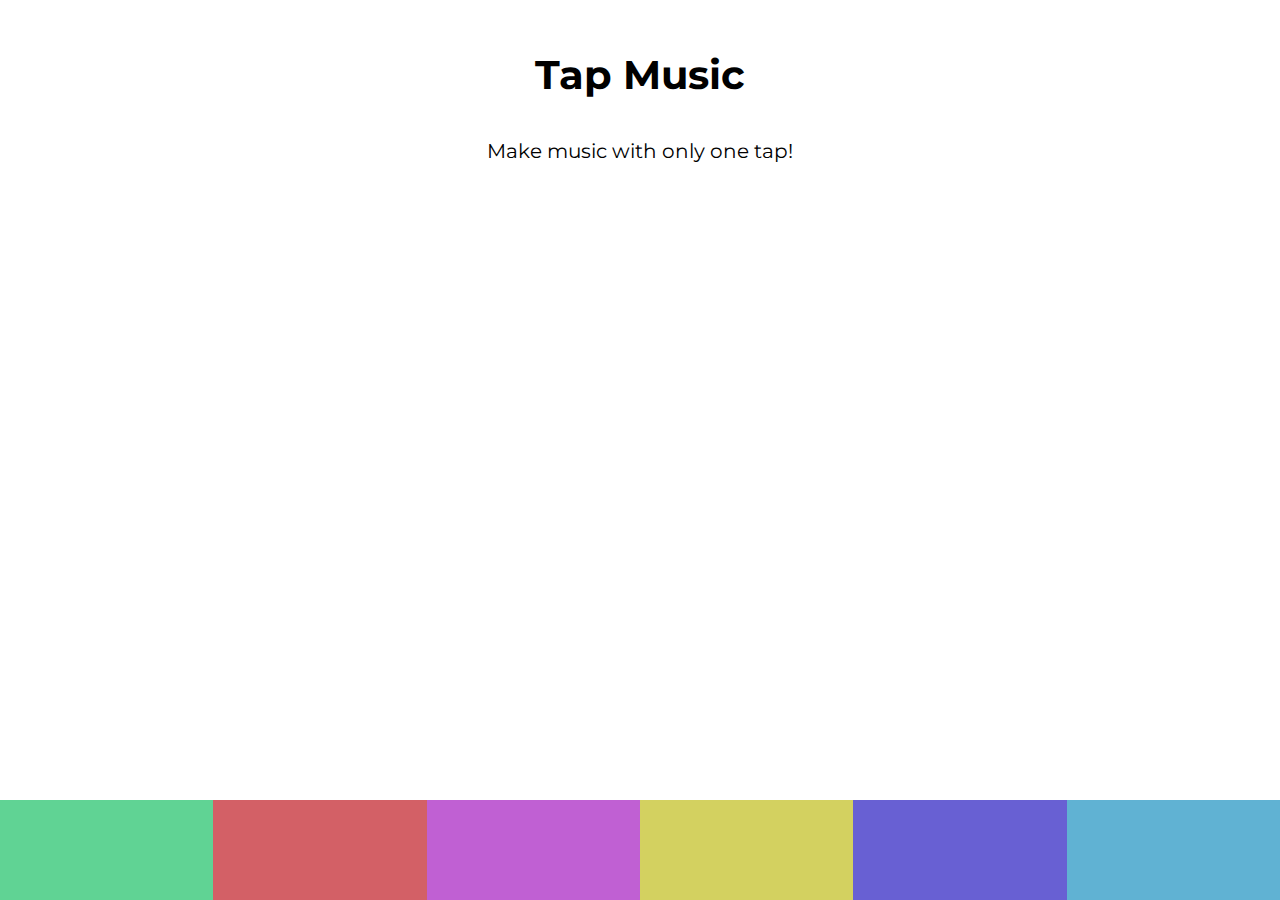
<file: index.html>
<!DOCTYPE html>
<html lang="en">
<head>
    <meta charset="UTF-8">
    <meta name="viewport" content="width=device-width, initial-scale=1.0">
    <meta http-equiv="X-UA-Compatible" content="ie=edge">
    <link href="https://fonts.googleapis.com/css?family=Montserrat&display=swap" rel="stylesheet">
    <link rel="stylesheet" href="./stil.css">
    <title>Summer vibe :)</title>
</head>
<body>
    <div class="app">
        <header>
            <h1>Tap Music</h1>
            <p>Make music with only one tap!</p>
        </header>
     <div class="visual"></div>
     <div class="pads">
         <div class="pad1">
             <audio class="sound" src="./mp3 sounds/fire_bow_sound-mike-koenig.mp3"></audio>
         </div>
         <div class="pad2">
             <audio class="sound" src="./mp3 sounds/ice-cubes-glass-daniel_simon.mp3"></audio>
         </div>
         <div class="pad3">
             <audio class="sound" src="./mp3 sounds/Kid_Laugh-Mike_Koenig-1673908713.mp3"></audio>
         </div>
         <div class="pad4">
             <audio class="sound" src="./mp3 sounds/MP5_SMG-GunGuru-703432894.mp3"></audio>
         </div>
         <div class="pad5">
             <audio class="sound" src="./mp3 sounds/Pew_Pew-DKnight556-1379997159.mp3"></audio>
         </div>
         <div class="pad6">
             <audio class="sound" src="./mp3 sounds/Turkey Gobble-SoundBible.com-123256561.mp3"></audio>
         </div>
     </div>
    </div> <!--za brze kucanje samo .app :)-->
    <script src="./animacija.js"></script>
</body>
</html>
</file>
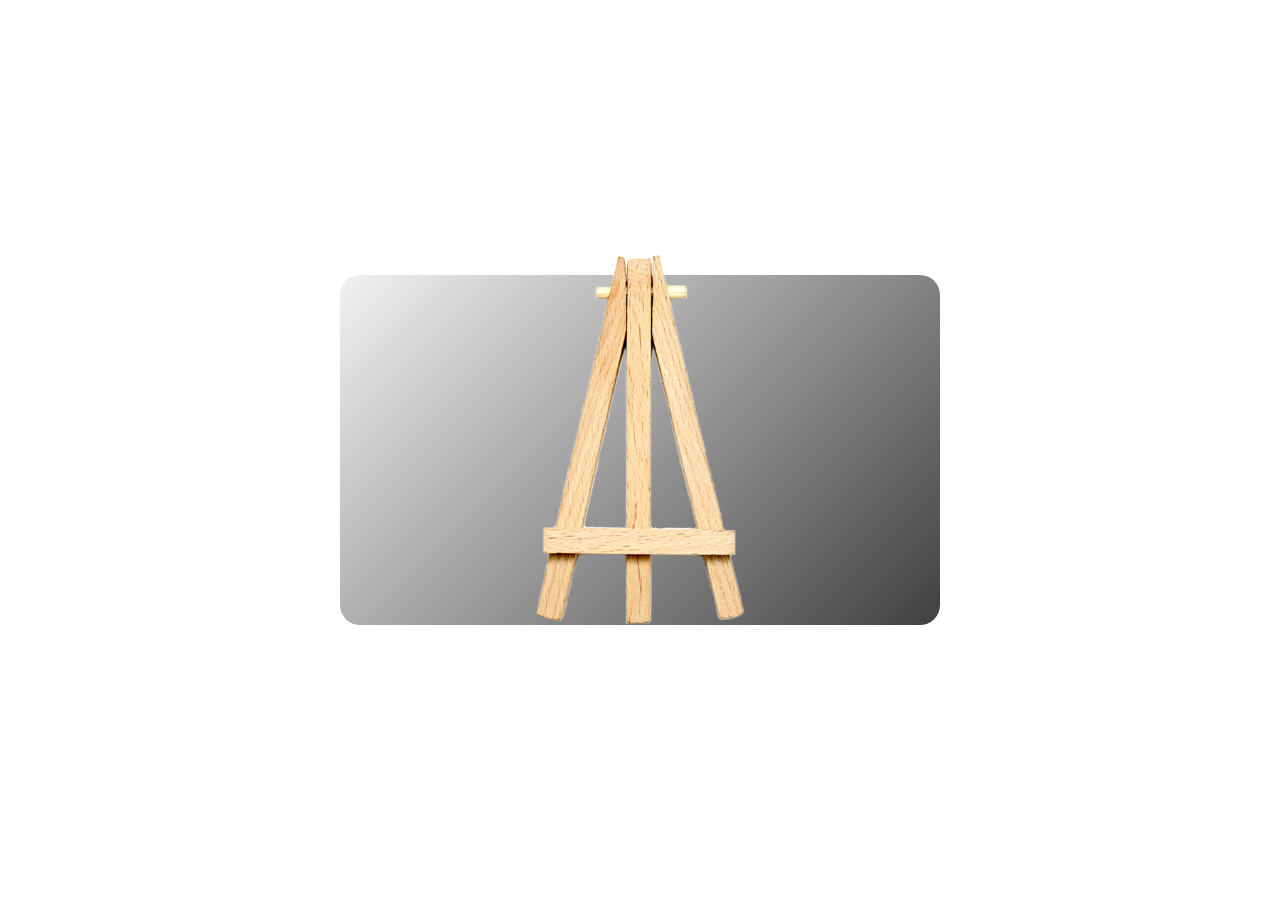
<file: cardDesignForMe/index.html>
<!DOCTYPE html>
<html lang="en">
<head>
    <meta charset="UTF-8">
    <meta name="viewport" content="width=device-width, initial-scale=1.0">
    <link rel="stylesheet" href="./style.css">
    <title>Card Design</title>
</head>
<body>
    <div class="card">
        <div class="content">
            <h2>Stafelaj</h2>
            <p>Veoma dobar izbor! Najbolji koji mozete izabrati! Mnogo kida znaci nema bolji nigde!
                Ni u zemlji, ni u svetu, ni u univezumu. Kad Vam brat kaze :)
            </p>
            <a href="https://www.slikarskipribor.rs/slikarski-materijal-slikarski-stalak-stolni-211-mini">Saznaj Vise</a>
        </div>    
        <img src="./static/stafelaj.png" alt="Nema slike bato :(">
    </div>
</body>
</html>
</file>
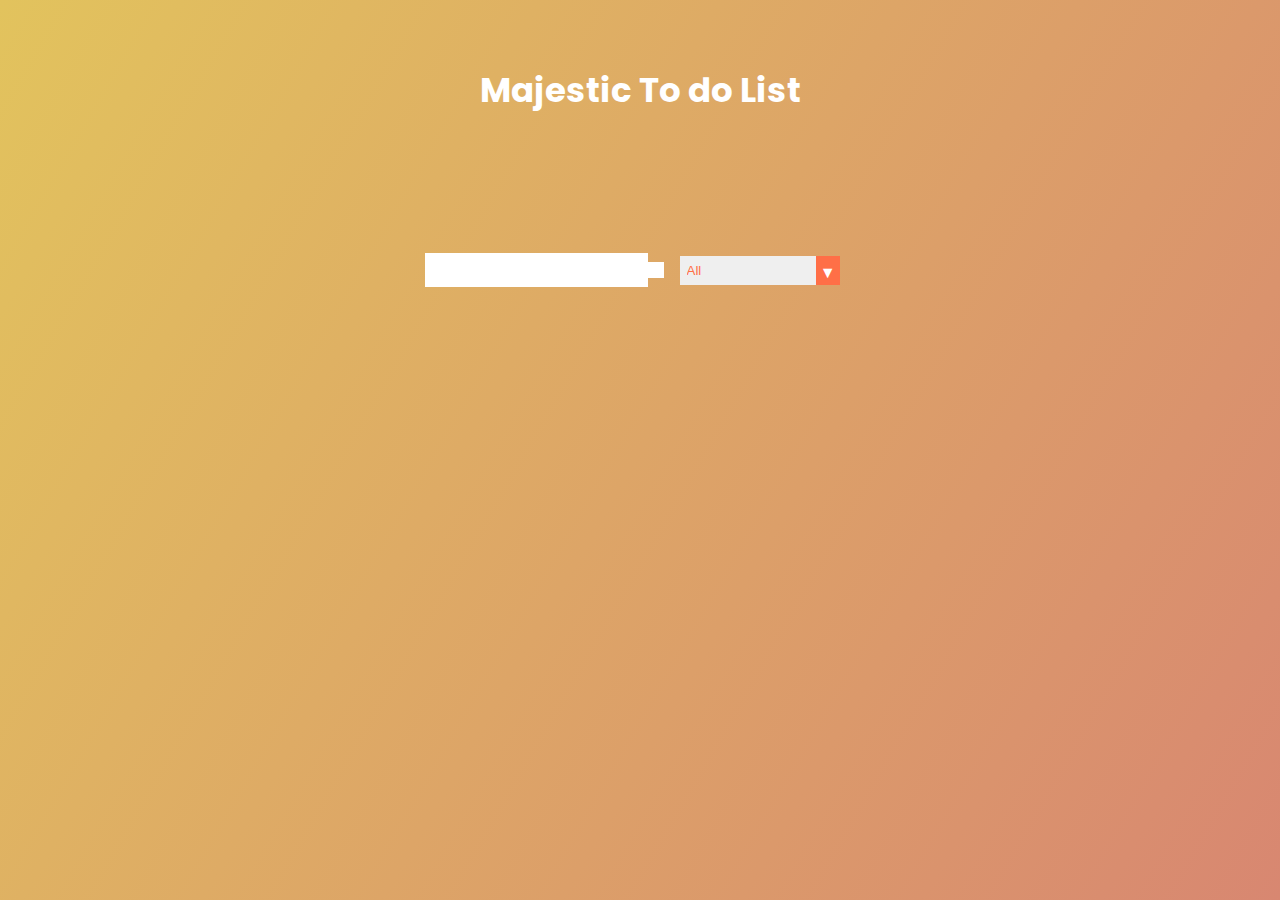
<file: To do list/index.html>
<!DOCTYPE html>
<html lang="en">
<head>
    <meta charset="UTF-8">
    <meta name="viewport" content="width=device-width, initial-scale=1.0">
    <link href="https://fonts.googleapis.com/css2?family=Poppins:wght@200&display=swap" rel="stylesheet">
    <link rel="stylesheet" href="https://cdnjs.cloudflare.com/ajax/libs/font-awesome/5.13.0/css/all.min.css" integrity="sha256-h20CPZ0QyXlBuAw7A+KluUYx/3pK+c7lYEpqLTlxjYQ=" crossorigin="anonymous" />
    <link rel="stylesheet" href="./style.css">
    <title>Todo List</title>
</head>
<body>
    <header>
        <h1>Majestic To do List</h1>
    </header>

        <form>
            <input type="text" class="todo-input">
            <button class="todo-button" type="submit"> <!--Svaki put kad klinemo na dugme, strana ce se refresovati, jer je submit. Sa button type nece :)-->
                <i class="fas fa-plus-square"></i> <!--this is icon-->
            </button>
            <div class="select">
                <select name="todos" class="filter-todo">
                    <option value="all">All</option>
                    <option value="completed">Completed</option>
                    <option value="uncompleted">Uncomplited</option>
                </select>
            </div>
        </form>
    <div class="todo-container">
        <ul class="todo-list">
            
        </ul>
    </div>
    <script src="./app.js"></script>
</body>
</html>
</file>
<file: stil.css>
*{
    margin: 0;
    padding: 0;
    box-sizing: border-box; /*sirina i visina ukljucuju sve. Padding, border...*/
}

body{
    font-family: 'Montserrat', sans-serif;
}

.app{
    height: 100vh; /*ovo je full screen*/
    display: flex;
    flex-direction: column;
    justify-content: space-between;
    align-items: center;
}

header h1{
    margin: 50px 0px 40px 0px;
    text-align: center;
    font-size: 40px;
}

header p{
    font-size: 20px;
}

.pads{
    background-color: aqua;
    width: 100%;
    display: flex;
    flex-direction: row;
}

.pads > div{ /*svi divovi iz ove klase :)*/
    height: 100px;
    width: 200px;
    flex: 1;
}

.pad1{
    background-color: #60d394;
}

.pad2{
    background-color: #d36066;
}

.pad3{
    background-color: #c060d3;
}

.pad4{
    background-color: #d3d160;
}

.pad5{
    background-color: #6860d3;
}

.pad6{
    background-color: #60b2d3;
}

@keyframes jump{
    0%{
        bottom: 0;
        left: 20%;
    }
    50%{
        bottom: 70%;
        left: 50%;
    }
    100%{
        bottom: 0;
        left: 80%;
    }
}

.visual > div{
    position: absolute; /*znaci da moze biti postavljen bilo gde na stranici*/
    height: 50px;
    width: 50px;
    border-radius: 50%;
    bottom: 0;
    z-index: -1;
}
</file>
<file: cardDesignForMe/style.css>
@import url('https://fonts.googleapis.com/css2?family=Poppins&display=swap');

*{

    font-family: 'Poppins', sans-serif;
    margin: 0;
    padding: 0;
    box-sizing: border-box; /*width and hight applay to all parts of element (padding, borders and content)*/
}

body{
    display: flex;
    justify-content: center;
    align-items: center;
    min-height: 100vh;
}

.card{
    position: relative;
    width: 600px;
    height: 350px;
    margin: 20px;
    display: flex;
    justify-content: flex-start;
    align-items: center;
    border-radius: 20px;
    background: linear-gradient(135deg, #f2f2f2, #404040);
}

.card img{

    position: absolute;
    bottom: 0;
    left: 50%;
    transform: translateX(-50%);
    height: 370px;
    transition: 0.5s;
}

.card:hover img{
    left: 85%;
    height: 450px;
}

.card .content{
    position: relative;
    width: 60%;
    left: 20%;
    transition: 0.5s;
    padding: 20px 20px 20px 40px;
    visibility: hidden;
    opacity: 0;
}

.card:hover .content{
    left: 0%;
    visibility: visible;
    opacity: 1;
}

.card .content h2{
    color: black;
    text-transform: uppercase;
    font-size: 40px;
    line-height: 1.4em;
}

.card .content p{
    color: black;
}

.card .content a{
    position: relative;
    display: inline-block;
    color: white;
    padding: 10px 20px;
    border-radius: 20px;
    text-decoration: none;
    background-color: black;
    margin-top: 10px;
    transition: 0.3s ease;
}

.card .content a:hover{
    background-color: #1a1a1a;
}

@media (max-width: 540px){
    .card{
        position: relative;
        width: auto;
        max-width: 600px;
        transition: 0.5s;
        align-items: flex-start;
    }

    .card:hover{
        height: 500px;
    }

    .card:hover img{
        left: 50%;
        height: 300px;
    }

    .card .content{
        width: 100%;
        left: 0%;
        padding: 40px;
    }


}

@media (max-width: 491px){
    .card{
        position: relative;
        width: auto;
        max-width: 600px;
        transition: 0.5s;
        align-items: flex-start;
    }

    .card:hover{
        height: 590px;
    }

    .card:hover img{
        left: 50%;
        height: 300px;
    }

    .card .content{
        width: 100%;
        left: 0%;
        padding: 40px;
    }


}

@media (max-width: 395px){
    .card{
        position: relative;
        width: auto;
        max-width: 600px;
        transition: 0.5s;
        align-items: flex-start;
    }

    .card:hover{
        height: 630px;
    }

    .card:hover img{
        left: 50%;
        height: 300px;
    }

    .card .content{
        width: 100%;
        left: 0%;
        padding: 40px;
    }


}
</file>
<file: To do list/style.css>
*{
    margin: 0;
    padding: 0;
    box-sizing: border-box; /*padding margin border sve ulazi u velicinu, ona je fiksna*/
}

body{
    background-image: linear-gradient(120deg,#e2c35d,#d88771);
    color:white;
    font-family: "Poppins", sans-serif;
    min-height: 100vh;
}

header{
    font-size: 17px;
}

header,
form{
    min-height: 20vh;
    display: flex;
    justify-content: center;
    align-items: center;
}
form input, form button{
    padding: 0.5rem;
    font-size: 1rem;
    border: none;
    background-color: white;
}

form button{
    color: #ff6f47;
    background-color: white;
    cursor: pointer;
    transition: all 0.3s ease;
}

form button:hover{
    color: white;
    background-color: #d88771;
}

.todo-container{
    display: flex;
    justify-content: center;
    align-items: center;
}

.todo-list{
    min-width: 30%;
    list-style: none;
}

.todo{
    margin: 10px;
    flex-direction: row;
    background-color: white;
    color: black;
    font-size: 15px;
    display: flex;
    justify-content: space-between;
    flex-direction: row;
    align-items: center;
    font-size: 15px;
    font-weight: 650;
    transition: all 0.5s ease;
}

.todo-item{
    padding: 0px 5px;
}

.todo li{
    flex:1;
}

.complete-btn, .trash-btn{
    background: #ff6f47;
    color: white;
    cursor: pointer;
    padding: 5px;
    border: none;
    transition: all 0.3s ease;
}

.trash-btn:hover{
    background: white;
    color: #ff6f47;
}

.complete-btn:hover{
    background-color: rgb(28, 156, 28);
}

.completed1{
    text-decoration: line-through;
    opacity: 0.5;

}
.completed2{
    background-color: rgb(28, 156, 28);
}

.fa-trash,
.fa-check{
    pointer-events: none; /*Kad kliknemo na iconicu, nista se ne desava. Hocemo da mozemo na celo dugme da kliknemo*/
}

.fall{
    transform: translateY(50px) rotateZ(20deg);
    opacity: 0;
}

select{ /*tezak za stiliranje*/
    -webkit-appearance: none;
    -moz-appearance: none;
    appearance: none;
    outline: none;
    border: none;
}

.select{
    margin:1rem;
    position: relative;
    overflow: hidden; /*ono sa strane da se vuce kad ima puno teksta*/
}

select{
    color:#ff6f47;
    width: 10rem;
    cursor:pointer;
    padding: 7px;
}

.select::after{ /*sudo element after*/
    content: "\25BC"; /*ova strelica na dole*/
    position: absolute;
    background: #ff6f47;
    top:0;
    right: 0;
    padding: 4px;
    pointer-events: none;
    transition: all 0.3s ease;
}

.select:hover::after{
    background: white;
    color: #ff6f47;
}
</file>
